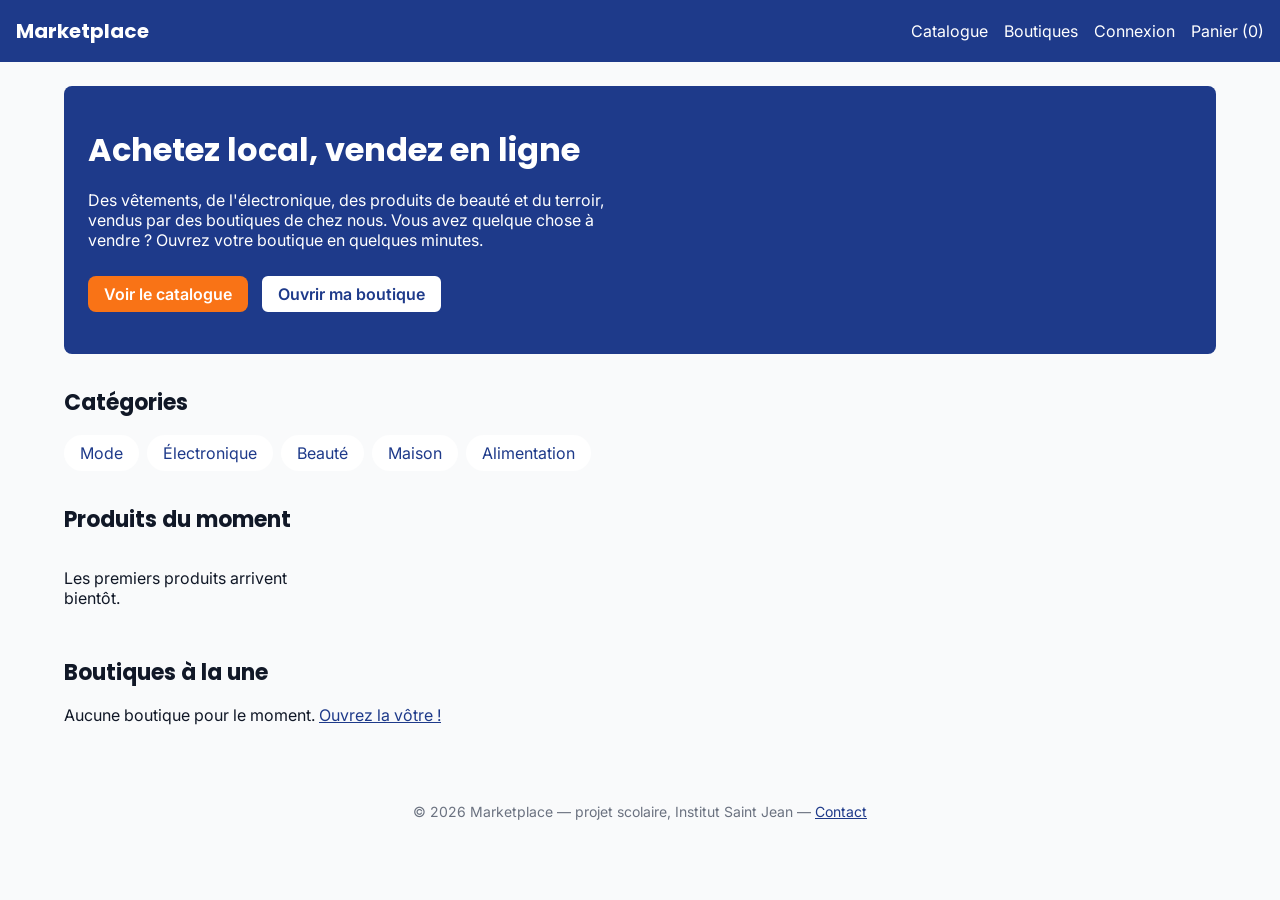
<file: index.html>
<!-- index.html — Responsable : Membre 1 -->
<!DOCTYPE html>
<html lang="fr">
<head>
  <meta charset="UTF-8">
  <meta name="viewport" content="width=device-width, initial-scale=1.0">
  <title>Accueil — Marketplace</title>
  <meta name="description" content="Achetez auprès des boutiques locales ou ouvrez la vôtre en quelques minutes.">
  <link rel="preconnect" href="https://fonts.googleapis.com">
  <link href="https://fonts.googleapis.com/css2?family=Inter:wght@400;600&family=Poppins:wght@600;700&display=swap" rel="stylesheet">
  <link rel="stylesheet" href="css/style.css">
  <link rel="stylesheet" href="css/responsive.css">
</head>
<body>
  <header class="en-tete">
    <a href="index.html" class="logo">Marketplace</a>
    <button class="menu-burger" aria-label="Ouvrir le menu">☰</button>
    <nav class="nav-principale">
      <a href="catalogue.html">Catalogue</a>
      <a href="boutiques.html">Boutiques</a>
      <span id="zone-compte"></span>
      <a href="panier.html">Panier (<span id="compteur-panier">0</span>)</a>
    </nav>
  </header>

  <main>
    <section class="banniere">
      <h1>Achetez local, vendez en ligne</h1>
      <p>Des vêtements, de l'électronique, des produits de beauté et du terroir, vendus par des boutiques de chez nous. Vous avez quelque chose à vendre ? Ouvrez votre boutique en quelques minutes.</p>
      <a href="catalogue.html" class="bouton">Voir le catalogue</a>
      <a href="compte.html" class="bouton bouton-secondaire">Ouvrir ma boutique</a>
    </section>

    <h2>Catégories</h2>
    <nav class="categories" aria-label="Catégories">
      <a href="catalogue.html">Mode</a>
      <a href="catalogue.html">Électronique</a>
      <a href="catalogue.html">Beauté</a>
      <a href="catalogue.html">Maison</a>
      <a href="catalogue.html">Alimentation</a>
    </nav>

    <h2>Produits du moment</h2>
    <div id="produits-vedettes" class="grille"></div>

    <h2>Boutiques à la une</h2>
    <div id="boutiques-une"></div>
  </main>

  <footer class="pied-de-page">
    <p>© 2026 Marketplace — projet scolaire, Institut Saint Jean — <a href="contact.html">Contact</a></p>
  </footer>

  <script src="js/storage.js"></script>
  <script src="js/main.js"></script>
  <script>demarrerPage(afficherAccueil);</script>
</body>
</html>
</file>
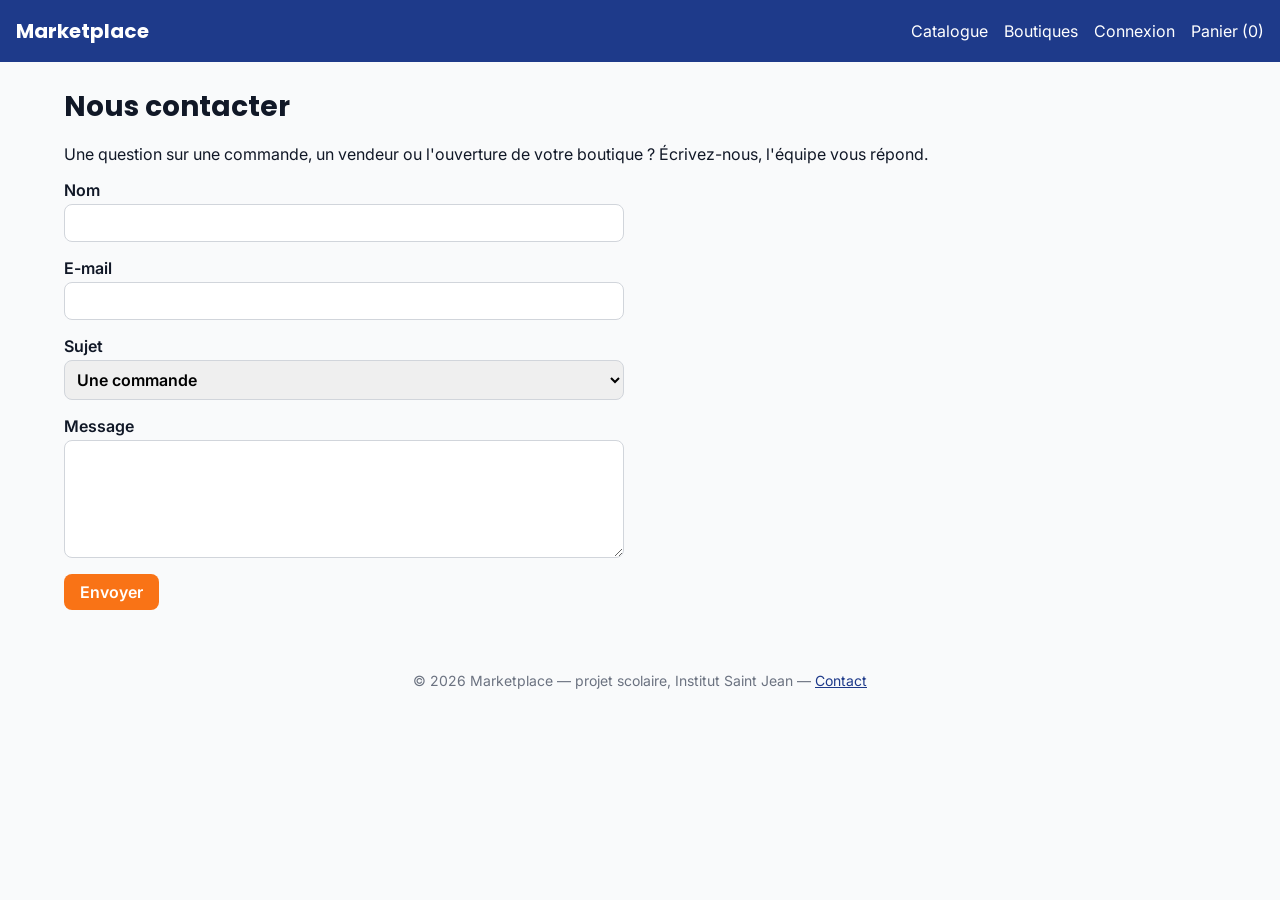
<file: contact.html>
<!-- contact.html — Responsable : Membre 1 -->
<!DOCTYPE html>
<html lang="fr">
<head>
  <meta charset="UTF-8">
  <meta name="viewport" content="width=device-width, initial-scale=1.0">
  <title>Contact — Marketplace</title>
  <meta name="description" content="Une question sur une commande ou sur l'ouverture d'une boutique ? Écrivez-nous.">
  <link rel="preconnect" href="https://fonts.googleapis.com">
  <link href="https://fonts.googleapis.com/css2?family=Inter:wght@400;600&family=Poppins:wght@600;700&display=swap" rel="stylesheet">
  <link rel="stylesheet" href="css/style.css">
  <link rel="stylesheet" href="css/responsive.css">
</head>
<body>
  <header class="en-tete">
    <a href="index.html" class="logo">Marketplace</a>
    <button class="menu-burger" aria-label="Ouvrir le menu">☰</button>
    <nav class="nav-principale">
      <a href="catalogue.html">Catalogue</a>
      <a href="boutiques.html">Boutiques</a>
      <span id="zone-compte"></span>
      <a href="panier.html">Panier (<span id="compteur-panier">0</span>)</a>
    </nav>
  </header>

  <main>
    <h1>Nous contacter</h1>
    <p>Une question sur une commande, un vendeur ou l'ouverture de votre boutique ? Écrivez-nous, l'équipe vous répond.</p>
    <form id="form-contact" novalidate style="max-width: 560px;">
      <label for="contact-nom">Nom
        <input id="contact-nom" name="nom" autocomplete="name">
      </label>
      <label for="contact-email">E-mail
        <input id="contact-email" name="email" type="email" autocomplete="email">
      </label>
      <label for="contact-sujet">Sujet
        <select id="contact-sujet" name="sujet">
          <option>Une commande</option>
          <option>Ouvrir ou gérer ma boutique</option>
          <option>Autre question</option>
        </select>
      </label>
      <label for="contact-message">Message
        <textarea id="contact-message" name="message" rows="5"></textarea>
      </label>
      <div id="erreurs-contact" class="erreur"></div>
      <button class="bouton" type="submit">Envoyer</button>
    </form>
  </main>

  <footer class="pied-de-page">
    <p>© 2026 Marketplace — projet scolaire, Institut Saint Jean — <a href="contact.html">Contact</a></p>
  </footer>

  <script src="js/storage.js"></script>
  <script src="js/main.js"></script>
  <script>demarrerPage(initContact);</script>
</body>
</html>
</file>
<file: css/style.css>
/* style.css — Responsable : Membre 1 — variables, base et composants communs */
:root {
  --couleur-principale: #1E3A8A;
  --couleur-action: #F97316;
  --couleur-fond: #F9FAFB;
  --couleur-texte: #111827;
  --couleur-succes: #16A34A;
  --couleur-erreur: #DC2626;
  --police-titres: 'Poppins', sans-serif;
  --police-texte: 'Inter', sans-serif;
  --rayon: 8px;
  --espace: 8px;
}

* { box-sizing: border-box; }
body { margin: 0; font-family: var(--police-texte); color: var(--couleur-texte); background: var(--couleur-fond); }
h1, h2, h3 { font-family: var(--police-titres); }
main { max-width: 1200px; margin: 0 auto; padding: calc(var(--espace) * 3); }

.en-tete { display: flex; align-items: center; justify-content: space-between; padding: calc(var(--espace) * 2); background: var(--couleur-principale); }
.en-tete a { color: white; text-decoration: none; margin-left: calc(var(--espace) * 2); }

.bouton { font: inherit; font-weight: 600; background: var(--couleur-action); color: white; border: none; border-radius: var(--rayon); padding: var(--espace) calc(var(--espace) * 2); cursor: pointer; text-decoration: none; display: inline-block; }
.bouton:disabled { opacity: 0.5; cursor: not-allowed; }

.grille { display: grid; grid-template-columns: repeat(auto-fill, minmax(220px, 1fr)); gap: calc(var(--espace) * 2); }
.carte-produit { background: white; border-radius: var(--rayon); padding: calc(var(--espace) * 2); }
.carte-produit img { width: 100%; aspect-ratio: 1; object-fit: cover; border-radius: var(--rayon); }

.erreur { color: var(--couleur-erreur); }
.message-flash { position: fixed; bottom: 24px; left: 50%; transform: translateX(-50%); background: var(--couleur-succes); color: white; padding: var(--espace) calc(var(--espace) * 3); border-radius: var(--rayon); }

/* ----- En-tête, navigation et pied de page ----- */
.logo { font-family: var(--police-titres); font-weight: 700; font-size: 20px; margin-left: 0 !important; }
.nav-principale { display: flex; align-items: center; flex-wrap: wrap; }
.nav-principale a:hover { text-decoration: underline; }
.pied-de-page { text-align: center; padding: calc(var(--espace) * 3); color: #6b7280; font-size: 14px; }
.pied-de-page a { color: var(--couleur-principale); }

/* ----- Éléments communs ----- */
a { color: var(--couleur-principale); }
h1 { font-size: 28px; margin: 0 0 calc(var(--espace) * 2); }
h2 { font-size: 22px; margin: calc(var(--espace) * 4) 0 calc(var(--espace) * 2); }
.bouton:hover { filter: brightness(0.95); }
.bouton-secondaire { background: white; color: var(--couleur-principale); border: 2px solid var(--couleur-principale); }
.prix { font-weight: 700; color: var(--couleur-texte); }
.carte-produit h3 { font-size: 16px; margin: var(--espace) 0 4px; }
.carte-produit h3 a { color: var(--couleur-texte); text-decoration: none; }
.carte-produit p { margin: 4px 0; }
.carte-boutique { display: inline-block; background: white; border-radius: var(--rayon); padding: calc(var(--espace) * 2); margin: 0 var(--espace) var(--espace) 0; text-decoration: none; font-weight: 600; }

/* ----- Formulaires ----- */
form label { display: block; margin-bottom: calc(var(--espace) * 2); font-weight: 600; }
form input, form select, form textarea { display: block; width: 100%; margin-top: 4px; padding: var(--espace); border: 1px solid #d1d5db; border-radius: var(--rayon); font: inherit; }
form input:focus, form select:focus, form textarea:focus { outline: 2px solid var(--couleur-principale); border-color: transparent; }

/* ----- Accueil ----- */
.banniere { background: var(--couleur-principale); color: white; border-radius: var(--rayon); padding: calc(var(--espace) * 5) calc(var(--espace) * 3); }
.banniere h1 { color: white; font-size: 32px; }
.banniere p { max-width: 560px; }
.banniere .bouton { margin: var(--espace) var(--espace) 0 0; }
.categories { display: flex; flex-wrap: wrap; gap: var(--espace); }
.categories a { background: white; border-radius: 999px; padding: var(--espace) calc(var(--espace) * 2); text-decoration: none; }
</file>
<file: css/responsive.css>
/* responsive.css — Responsable : Membre 1 — en-tête et menu sur mobile */
.menu-burger { display: none; background: none; border: none; color: white; font-size: 24px; }

@media (max-width: 768px) {
  .en-tete { flex-wrap: wrap; }
  .menu-burger { display: block; }
  .nav-principale { display: none; width: 100%; flex-direction: column; }
  .nav-principale.ouvert { display: flex; }
  .nav-principale a { margin: var(--espace) 0; }
}

@media (max-width: 576px) {
  main { padding: calc(var(--espace) * 2); }
  .banniere { padding: calc(var(--espace) * 3) calc(var(--espace) * 2); }
  .banniere h1 { font-size: 24px; }
}
</file>
